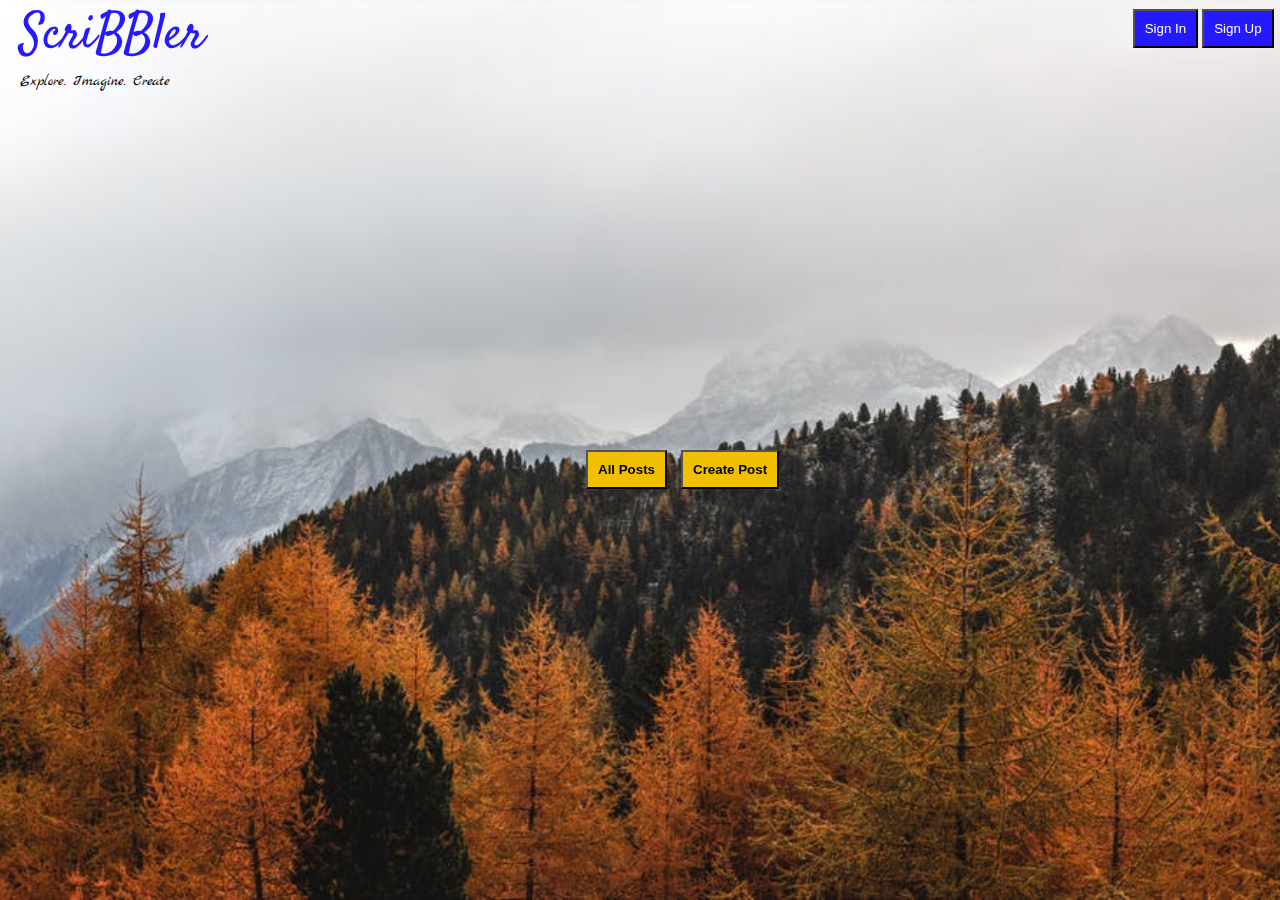
<file: index.html>
<!DOCTYPE html>
<html>
<head>

    <!-- Place all CSS for header in this file -->
    <link href='styles\header.css' rel='stylesheet' type='text/css'>

    <!-- Place all CSS for the rest of the elements in this file -->
    <link href='styles\index.css' rel='stylesheet' type='text/css'>

	<!-- Place all CSS for fonts in this file -->
    <link href='styles\font.css' rel='stylesheet' type='text/css'>

</head>
<body>
    <div id="main-container-div">

        <div class="header">

        	<!-- Insert code for Sign Up, Sign In button here. Add code for "ScriBBler" heading and the sub-heading -->
            <div class="signB">
                <button class="btn" id="si">Sign In</button>
                <button class="btn" id="su">Sign Up</button>
            </div>
            <div class="heading1">
                ScriBBler
            </div>
            <div class="heading2">
                Explore. Imagine. Create
            </div>
        </div>
           
        <div class="postButtons">

            <!-- Insert code for All Posts & Create Post button here -->
            <button class="btn1" id="allp" onclick= "window.location.href='html/bloglist.html'"><b>All Posts</b></button>
            <button class="btn1" id="createp"><b>Create Post</b></button>

        </div>
    </div>
        <!-- Insert code for Sign In modal here -->
        <div id="myModal" class="modal">

            <!-- Modal content -->
            <div class="modal-content">
              <span class="close">&times;</span>
              <h1 id="head1">Welcome Back!</h1>
              <form>
                    <h3 class="sh6">Username</h3>
                    <input type="text" placeholder="Enter Username" required>
                    <h3 class="sh6">Password</h3>
                    <input type="password" placeholder="Enter Password" required>
                    <br/>
                    <br/>
                    <button  id="sub1">Sign In</button><br><br>
                    <div id="nm">Not a member? <span id="redirect">Sign Up</span></div> 
                  </form>
            </div>
          </div>
    	<!-- Insert code for Sign Up modal here -->

        <div id="myModal1" class="modal1">

                <!-- Modal content -->
                <div class="modal-content1">
                  <span class="close1">&times;</span>
                  <h1 id="head1">Get Started</h1>
                  <form><h3 class="sh6">Full Name</h3>
                    <input type="text" placeholder="Enter Full Name" required>
                    <h3 class="sh6">Username</h3>
                    <input type="text" placeholder="Enter Username" required>
                    <h3 class="sh6">Password</h3>
                    <input type="password" placeholder="Enter Password" required>
                    <h3 class="sh6">Confirm Password</h3>
                    <input type="password" placeholder="Confirm Password" required>
                    <br />
                    <br />
                    <button id="sub1">Sign Up</button><br />
                     </form>
                </div>
              
              </div>
        <!-- Insert code for Create Post modal here -->
        <div id="myModal2" class="modal2">

            <!-- Modal content -->
            <div class="modal-content2">
              <span class="close2">&times;</span>
              <h1 id="head1">Pen Your Post</h1>
              <form>
                  <br>
              <span id="head1">Title:</span><br>
              <input type="textbox" id="title1">
              <br><br>
              <span id="head1">Content:</span><br>
              <input type="textbox" id="content">
              <button id="sub2">Create</button>
            </form>
            </div>          
          </div>

	<!-- Place all Javascript for header in this file -->
	<script src="script\header.js"></script>
	<!-- Place all Javascript for rest of the elements in this file -->
    <script src="script\index.js"></script>

</body>
</html>
</file>
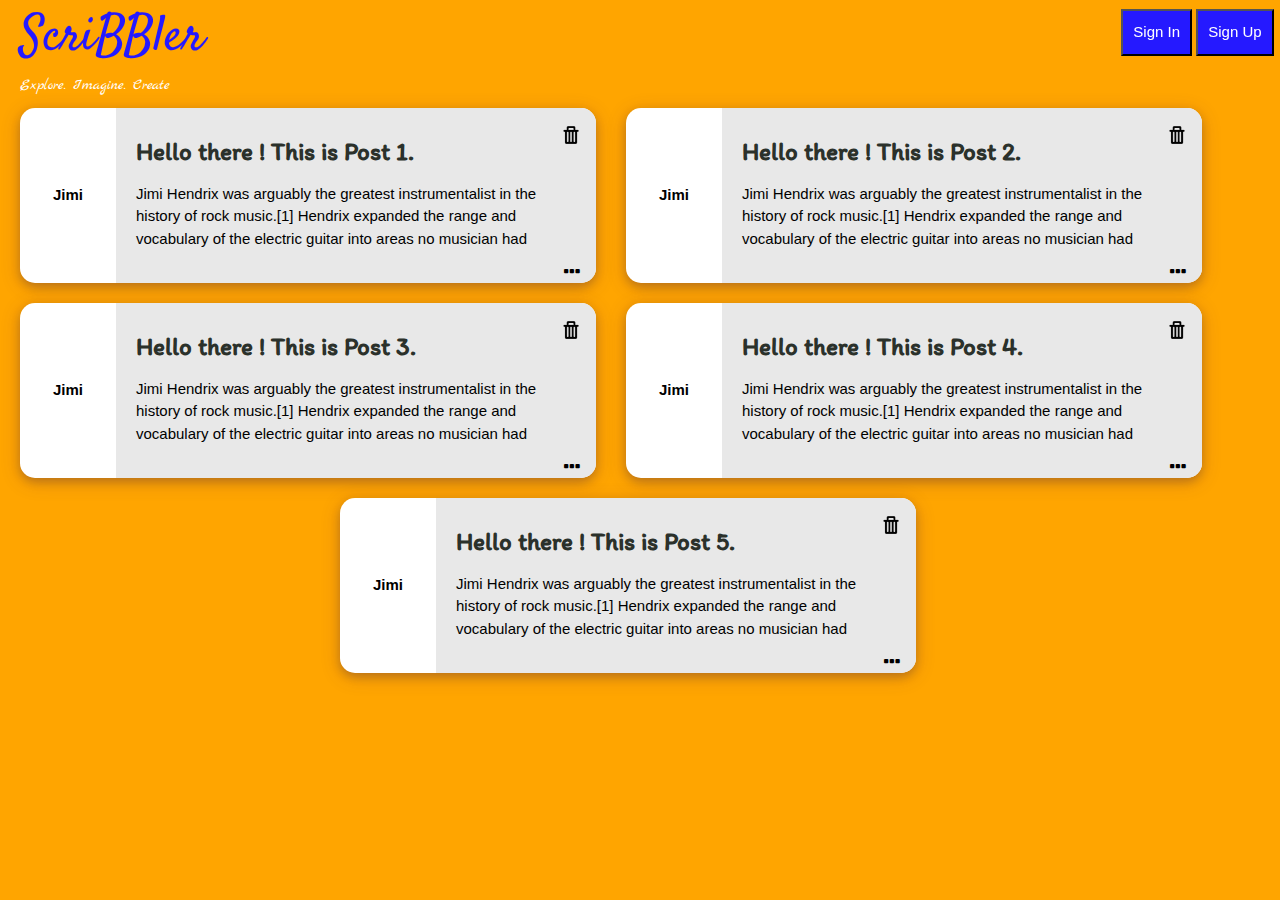
<file: html/bloglist.html>
<!DOCTYPE html>
<html>

<head>
    <link href='..\styles\bloglist.css' rel='stylesheet' type='text/css'>    
    <link href='..\styles\header.css' rel='stylesheet' type='text/css'>
    <link href='..\styles\font.css' rel='stylesheet' type='text/css'>
    <link rel="stylesheet" href="..\font-awesome-4.7.0/css/font-awesome.min.css">
    <meta name="viewport" content="width=device-width, initial-scale=1">
    <link rel="stylesheet" href="https://www.w3schools.com/w3css/4/w3.css">
    <link rel="stylesheet" href="https://cdnjs.cloudflare.com/ajax/libs/font-awesome/4.7.0/css/font-awesome.min.css">
    <style>
    </style>
</head>
<body>
    <div id="main-container-div">                              
            <!-- Insert code for Sign Up, Sign In button here. 
                 Add code for "ScriBBler" heading and the sub-heading -->
                 <div class="header">

                    <!-- Insert code for Sign Up, Sign In button here. Add code for "ScriBBler" heading and the sub-heading -->
                    <div class="signB">
                        <button class="btn" id="si">Sign In</button>
                        <button class="btn" id="su">Sign Up</button>
                    </div>
                    <div class="heading1">
                        ScriBBler
                    </div>
                    <div class="heading2" style="color: white;">
                        Explore. Imagine. Create
                    </div>
                </div>
    
    </div>
        <!-- Insert code for Sign In modal here -->
        <div id="myModal" class="modal">

            <!-- Modal content -->
            <div class="modal-content">
              <span class="close">&times;</span>
              <h1 id="head1">Welcome Back!</h1>
              <form>
                    <h3 class="sh6">Username</h3>
                    <input type="text" placeholder="Enter Username" required>
                    <h3 class="sh6">Password</h3>
                    <input type="password" placeholder="Enter Password" required>
                    <br>
                    <br>
                    <button id="sub1">Sign In</button><br><br>
                    <div id="nm">Not a member? <span id="redirect">Sign Up</span></div> 
                  </form>
            </div>
          </div>

        <!-- Insert code for Sign Up modal here -->
        <div id="myModal1" class="modal1">

            <!-- Modal content -->
            <div class="modal-content1">
              <span class="close1">&times;</span>
              <h1 id="head1">Get Started</h1>
              <form><h3 class="sh6">Full Name</h3>
                <input type="text" placeholder="Enter Full Name" required>
                <h3 class="sh6">Username</h3>
                <input type="text" placeholder="Enter Username" required>
                <h3 class="sh6">Password</h3>
                <input type="password" placeholder="Enter Password" required>
                <h3 class="sh6">Confirm Password</h3>
                <input type="password" placeholder="Confirm Password" required>
                <br>
                <br>
                <button id="sub1">Sign Up</button>
                <br>
            </form>
            </div>
          </div>
    <div class="allPostsContainer">
        <div class="post">
            <div class="post-left">
                <p class="post-username">Jimi</p>
            </div>
            <div class="post-content">
                
                <!-- Insert code for Trash icon here -->
                <span class="abc1"><img src="icon.png"></span>
                <p class="post-title">Hello there ! This is Post 1. </p>
                <p class="post-desc">Jimi Hendrix was arguably the greatest instrumentalist in the history of rock music.[1] Hendrix expanded the range and vocabulary of the electric guitar into areas no musician had</p>
                
            <!-- Insert code for ... icon here -->
            <a href="file:///C:/Users/Achlesh.ACHLESH/Desktop/frontend%20project/stub/html/post.html"><i class="fa fa-ellipsis-h" id="bars"></i></a>
        </div>
    </div>

    <div class="post">
        <div class="post-left">
            <p class="post-username">Jimi</p>
        </div>
        <div class="post-content">

                <!-- Insert code for Trash icon here -->
                <span class="abc1"><img src="icon.png"></span>
                <p class="post-title">Hello there ! This is Post 2. </p>
                <p class="post-desc">Jimi Hendrix was arguably the greatest instrumentalist in the history of rock music.[1] Hendrix expanded the range and vocabulary of the electric guitar into areas no musician had</p>

            
            <!-- Insert code for ... icon here -->
            <a href="file:///C:/Users/Achlesh.ACHLESH/Desktop/frontend%20project/stub/html/post.html"><i class="fa fa-ellipsis-h" id="bars"></i></a>
        </div>
    </div>


    <div class="post">
        <div class="post-left">
            <p class="post-username">Jimi</p>
        </div>
        <div class="post-content">

            <!-- Insert code for Trash icon here -->
            <span class="abc1"><img src="icon.png"></span>
                <p class="post-title">Hello there ! This is Post 3. </p>
                <p class="post-desc">Jimi Hendrix was arguably the greatest instrumentalist in the history of rock music.[1] Hendrix expanded the range and vocabulary of the electric guitar into areas no musician had</p>

            <!-- Insert code for ... icon here -->
            <a href="file:///C:/Users/Achlesh.ACHLESH/Desktop/frontend%20project/stub/html/post.html"><i class="fa fa-ellipsis-h" id="bars"></i></a>
        </div>
    </div>
    <div class="post">
        <div class="post-left">
            <p class="post-username">Jimi</p>
        </div>
        <div class="post-content">

            <!-- Insert code for Trash icon here -->
            <span class="abc1"><img src="icon.png"></span>
                <p class="post-title">Hello there ! This is Post 4. </p>
                <p class="post-desc">Jimi Hendrix was arguably the greatest instrumentalist in the history of rock music.[1] Hendrix expanded the range and vocabulary of the electric guitar into areas no musician had</p>

            <!-- Insert code for ... icon here -->
            <a href="file:///C:/Users/Achlesh.ACHLESH/Desktop/frontend%20project/stub/html/post.html"><i class="fa fa-ellipsis-h" id="bars"></i></a>
        </div>
    </div>
    <div class="post" id="five">
            <div class="post-left">
                <p class="post-username">Jimi</p>
            </div>
            <div class="post-content">

                <!-- Insert code for Trash icon here -->
                <span class="abc1"><img src="icon.png"></span>
                    <p class="post-title">Hello there ! This is Post 5. </p>
                    <p class="post-desc">Jimi Hendrix was arguably the greatest instrumentalist in the history of rock music.[1] Hendrix expanded the range and vocabulary of the electric guitar into areas no musician had</p>
                    
                <!-- Insert code for ... icon here -->
                <a href="file:///C:/Users/Achlesh.ACHLESH/Desktop/frontend%20project/stub/html/post.html"><i class="fa fa-ellipsis-h" id="bars"></i></a>
            </div>
        </div>

        <div>

            <!-- Insert code for delete modal here -->
            <div id="myModal3" class="modal3">

                <!-- Modal content -->
                 <div class="modal-content3">
                  <h1 id="head2">Are you sure you want to delete this post?</h1>
                  <div id="btns">
                    <button id="ya">Yes</button>
                    <button id="na">No</button>
                    </div>
                </div>
              
              </div>
</div>
    <script src="..\script\bloglist.js">  </script>
    <script src="..\script\header.js"> </script>
</body>

</html>
</file>
